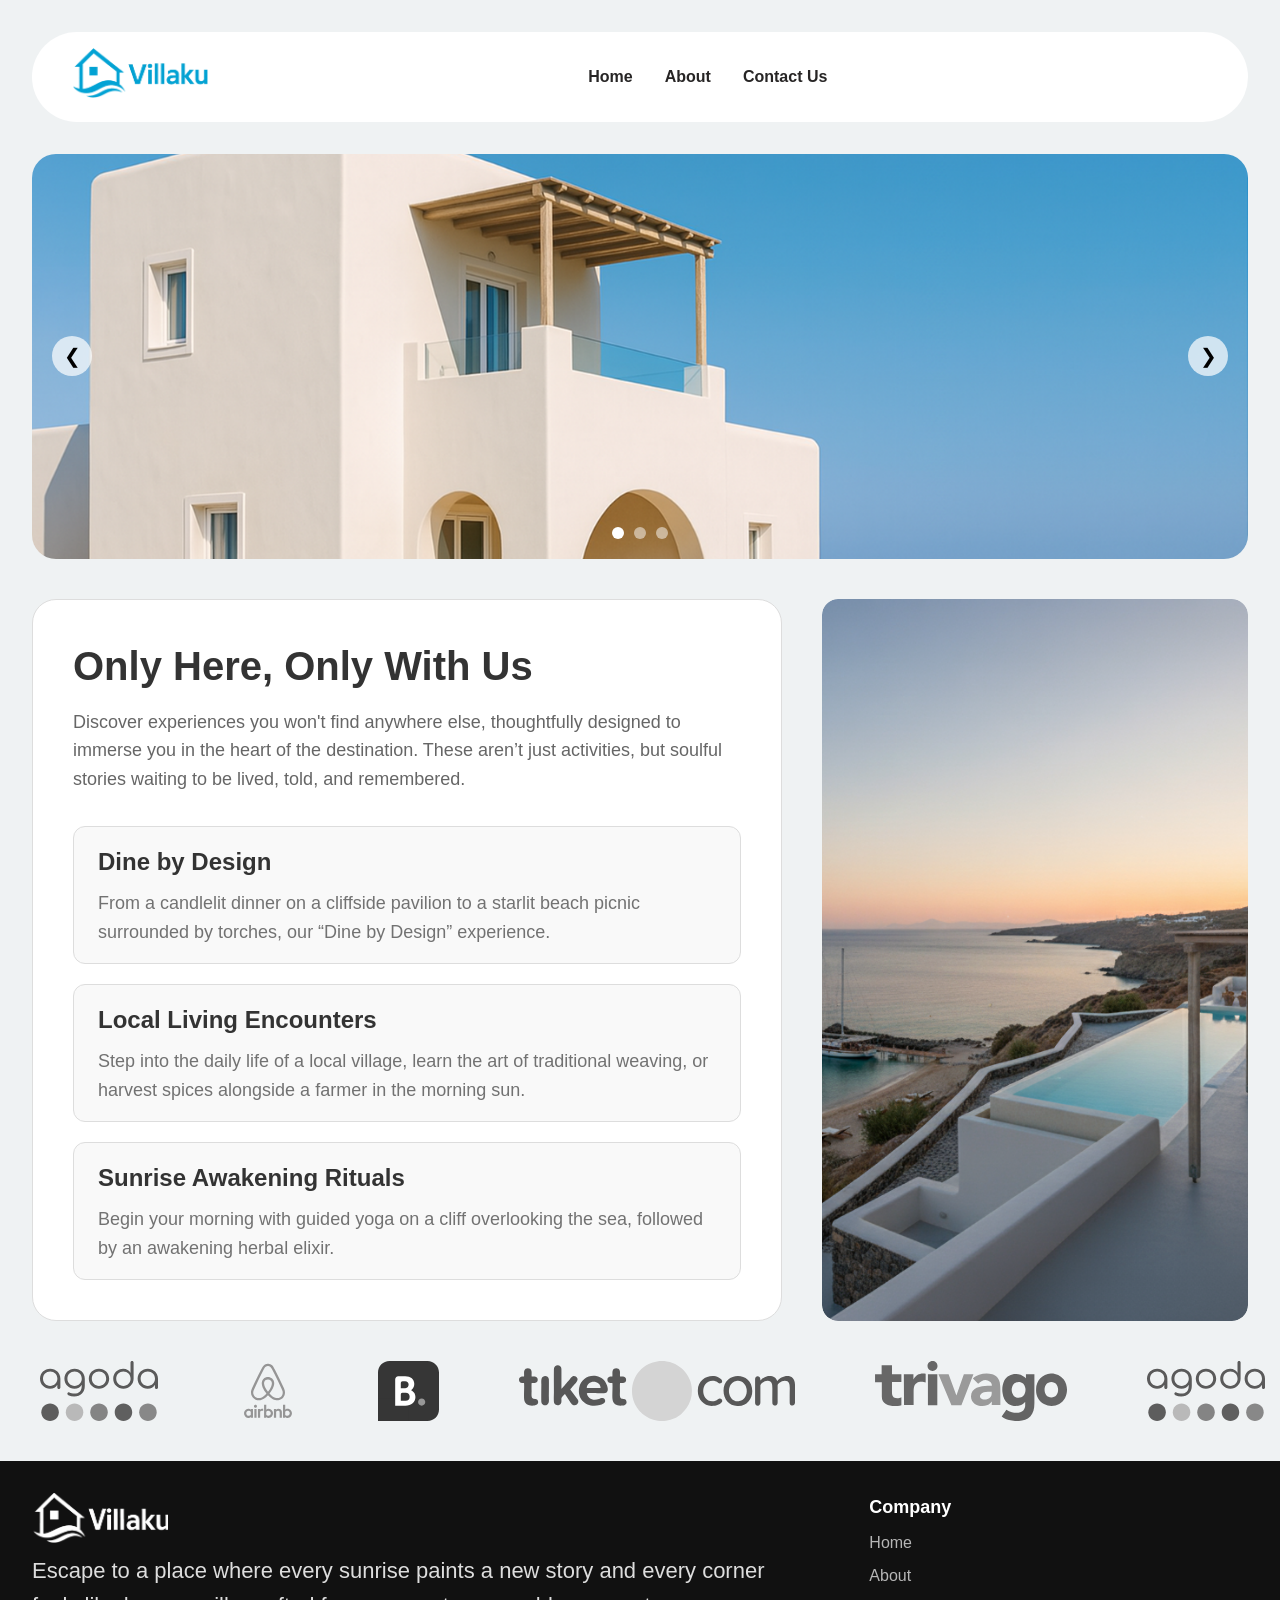
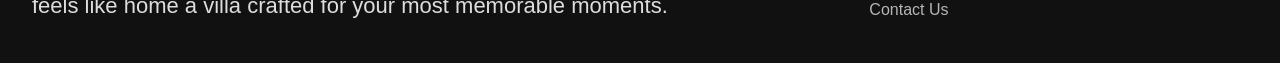
<file: index.html>
<!DOCTYPE html>
<html>
<head>
    <meta charset="UTF-8" />
    <title>Villaku</title>
    <link rel="icon" type="image/png" href="assets/logo/logo_mark.png"/>
    <link rel="stylesheet" href="style.css">
    <meta name="viewport" content="width=device-width, initial-scale=1.0">
</head>
<body class="container">
    <header>
        <nav class="navbar">
            <div class="logo-container">
                <img src="assets/logo/logo_villaku.png" class="logo" alt="Logo"/>
            </div>
            <button class="hamburger" aria-label="Menu">
                <span></span>
                <span></span>
                <span></span>
            </button>
            <ul class="nav-links">
                <li><a href="index.html">Home</a></li>
                <li><a href="about.html">About</a></li>
                <li><a href="contact.html">Contact Us</a></li>
            </ul>
        </nav>
    </header>
    <main>
        <section class="hero-image"></section>
        <section class="container-experience">
            <section class="experience-section" >
                <div class="experience-content">
                    <h1>Only Here, Only With Us</h1>
                    <p>
                    Discover experiences you won't find anywhere else, thoughtfully designed to immerse you in the heart of the destination. These aren’t just activities, but soulful stories waiting to be lived, told, and remembered.
                    </p>
                </div>
                <div class="experience-list">
                    <article class="experience-item">
                        <div>
                        <h2>Dine by Design</h2>
                        <p>From a candlelit dinner on a cliffside pavilion to a starlit beach picnic surrounded by torches, our “Dine by Design” experience.</p>
                        </div>
                </article>
                <article class="experience-item">
                        <div>
                        <h2>Local Living Encounters</h2>
                        <p>Step into the daily life of a local village, learn the art of traditional weaving, or harvest spices alongside a farmer in the morning sun.</p>
                        </div>
                </article>
                <article class="experience-item">
                        <div>
                        <h2>Sunrise Awakening Rituals</h2>
                        <p>Begin your morning with guided yoga on a cliff overlooking the sea, followed by an awakening herbal elixir.</p>
                        </div>
                </article>
                </div>
            </section>
            <aside class="image-aside">
                <img src="assets/hidden_gem.png" alt="Villa Experience">
            </aside>
        </section>
        <section class="logo-ticker">
            <div class="ticker-track">
                <img src="assets/logo partner/agoda.svg" alt="agoda">
                <img src="assets/logo partner/airbnb.svg" alt="airbnb">
                <img src="assets/logo partner/bookingcom.svg" alt="bookingcom">
                <img src="assets/logo partner/tiketcom.svg" alt="tiketcom">
                <img src="assets/logo partner/trivago.svg" alt="trivago">
                <!-- Looping (1) -->
                <img src="assets/logo partner/agoda.svg" alt="agoda">
                <img src="assets/logo partner/airbnb.svg" alt="airbnb">
                <img src="assets/logo partner/bookingcom.svg" alt="bookingcom">
                <img src="assets/logo partner/tiketcom.svg" alt="tiketcom">
                <img src="assets/logo partner/trivago.svg" alt="trivago">
                <!-- Looping (2) -->
                <img src="assets/logo partner/agoda.svg" alt="agoda">
                <img src="assets/logo partner/airbnb.svg" alt="airbnb">
                <img src="assets/logo partner/bookingcom.svg" alt="bookingcom">
                <img src="assets/logo partner/tiketcom.svg" alt="tiketcom">
                <img src="assets/logo partner/trivago.svg" alt="trivago">
            </div>
        </section>
    </main>
    <footer>
        <div class="description">
            <img src="assets/logo/logo_villaku_bw.png" class="logo" alt="Logo Black and White"/>
            <p>Escape to a place where every sunrise paints a new story and every corner feels like home a villa crafted for your most memorable moments.</p>
        </div>
        <div class="footer-link">
            <div>
                <h6>Company</h6>
                <ul>
                    <li><a href="index.html">Home</a></li>
                    <li><a href="about.html">About</a></li>
                    <li><a href="contact.html">Contact Us</a></li>
                </ul>
            </div>
            
        </div>
    </footer>
    <script src="script.js"></script>    
</body>
</html>
</file>
<file: style.css>
/* Reset dasar */
*{
    box-sizing: border-box;
    margin: 0;
    padding: 0;
    font-family: 'Plus Jakarta Sans', sans-serif;
}
/* Gaya umum */
.container{
    max-width: 100%;
    margin: 0;
}
body {
    background-color: #EFF2F3;
    color: #333;
    line-height: 1.6;
}
/* Gaya header */
header {
    text-align: center;
    margin-bottom: 40px;
    margin: 32px;
    position: relative;
    z-index: 1000;
}
/* Gaya navigasi */
.navbar{
    background-color: white;
    display: flex;
    align-items: center;
    justify-content: space-between;
    padding: 16px 40px;
    position: relative;
    border-radius: 100px;
    border-color: #c0c1c2;
    z-index: 1001;
}


/* logo */
.logo{
    height: 50px;
    width: auto;
}

/* Menu Navigasi ditengah*/
.nav-links{
    flex: 1;
    display: flex;
    justify-content: center;
    list-style: none;
    gap: 2rem;
}
.nav-links a{
    color: rgb(39, 37, 37);
    text-decoration: none;
    font-weight: bold;
}
.nav-links a:hover{
    text-decoration: underline;
}

  .hamburger{
    display: none;
    flex-direction: column;
    justify-content: space-between;
    width: 24px;
    height: 18px;
    cursor: pointer;
    border: none;
  }
  .hamburger span{
    height: 3px;
    background: #111;
    border-radius: 4px;
    transition: all 0.3s ease;
  }
  .hamburger.active span:nth-child(1){
    transform: rotate(45deg) translate(5px, 5px);
  }
  .hamburger.active span:nth-child(2){
    opacity: 0;
  }
  .hamburger.active span:nth-child(3){
    transform: rotate(-45deg) translate(5px, -5px);
  }

main{
    display: flex;
    flex-direction:column;
    gap: 40px;
    margin: 0 auto;
}
.hero-image {
  margin-left: 32px;
  margin-right: 32px;
  width: auto;
  height: 45vh;
  background-size: cover;
  background-position: center;
  background-repeat: no-repeat;
  position: relative;
  border-radius: 24px;
  overflow: hidden;
  transition: background-image 0.5s ease-in-out;
}

/* Slider Controls */
.slider-nav {
  position: absolute;
  top: 50%;
  transform: translateY(-50%);
  background: rgba(255, 255, 255, 0.7);
  border: none;
  width: 40px;
  height: 40px;
  border-radius: 50%;
  cursor: pointer;
  font-size: 20px;
  display: flex;
  align-items: center;
  justify-content: center;
  transition: background-color 0.3s;
}

.slider-nav:hover {
  background: rgba(255, 255, 255, 0.9);
}

.slider-nav.prev {
  left: 20px;
}

.slider-nav.next {
  right: 20px;
}

.slider-dots {
  position: absolute;
  bottom: 20px;
  left: 50%;
  transform: translateX(-50%);
  display: flex;
  gap: 10px;
}

.slider-dot {
  width: 12px;
  height: 12px;
  border-radius: 50%;
  background: rgba(255, 255, 255, 0.5);
  border: none;
  cursor: pointer;
  transition: background-color 0.3s;
}

.slider-dot.active {
  background: white;
  border-radius: 16px;
}


/* Kolom Kiri */
.container-experience{
    display: flex;
    gap: 40px;
    margin-left: 32px ;
    margin-right: 32px ;
}
/* ----------Section Exp---------- */
.experience-section {
  display: flex;
  flex-direction:column;
  gap: 32px;
  padding: 40px;
  background-color: white;
  border-radius: 24px;
  border: 1px solid #ddd; /* Warna border yang lebih lembut */
  justify-content: space-between;
  align-items: stretch;
  flex-wrap: wrap;
}

/* Container experience-content */
.experience-content {
  background: #fff;
  flex: 2;
}

.experience-content h1 {
  font-size: 2.5rem;
  margin-bottom: 1rem;
  line-height: 1.3;
}

.experience-content p {
  color: #666;
  max-width: 100%;
  line-height: 1.6;
  font-size: 18px;
}

/* Container experience-item */
.experience-list{
    flex: 2;
    display: flex;
    flex-direction: column;
    gap: 20px;
}
/* List Item */
.experience-item {
  display: flex;
  justify-content: space-between;
  align-items: center;
  border: 1px solid #ddd;
  padding: 16px 24px;
  border-radius: 12px;
  background-color: #f9f9f9;
  transition: all 0.3s ease;
}
.experience-item h2 {
  margin: 0 0 0.5rem 0;
  font-size: 24px;
}

.experience-item p {
  margin: 0;
  color: #727272;
  font-size: 18px;
}

.experience-item:hover {
  background-color: #e8ecf1; /* warna latar saat hover */
  border-radius: 8px;
  padding: 1.5rem;
  transition: all 0.3s ease;
  box-shadow: 0 4px 8px rgba(0, 0, 0, 0.05);
}

/* Kolom Kanan */
.image-aside {
  flex: 1;
  min-width: 35%;
  height: auto;
  border-radius: 16px;
  overflow: hidden;
}

.image-aside img {
  width: 100%;
  height: 100%;
  object-fit: cover;
  border-radius: 16px;
}

.logo-ticker{
  overflow: hidden;
  width: 100%;
  padding-bottom: 40px;
}
.ticker-track{
  display: flex;
  width: fit-content;
  animation: ticker 30s linear infinite;
}

.ticker-track img{
  height: 60px;
  margin: 0 40px;
  flex-shrink: 0;
  filter: grayscale(100%);
  transition: filter 0.3s;
}
.ticker-track img:hover {
  filter: none;
}
/* Animasi bergerak ke kiri */
@keyframes ticker {
  0% { transform: translateX(0); }
  100% { transform: translateX(-33.33%); }
}
/* Footer */
footer{
  display: flex;
  justify-content: space-between;
  flex-wrap: wrap;
  padding: 32px;
  background-color: #111;
  color: white;
  align-items: flex-start;
  gap: 80px;
}

.description{
  flex: 2;
  font-size: 22px;
  font-weight: 400;
  color: #ddd;
  flex-direction: row;
}
.footer-link{
  display: flex;
  flex: 1;
  align-items: flex-start;
  gap: 40px;
  flex-wrap: wrap;
}

.footer-link ul{
  list-style: none;
  padding: 0;
}
.footer-link li{
  padding-bottom: 8px;
}
.footer-link a{
  color: rgb(182, 182, 182);
  text-decoration: none;
}

.footer-link h6{
  padding-bottom: 8px;
  font-size: 18px;
  color: white;
  text-decoration: none;
}

/* ========== Page Hero Styles ========== */
.page-hero {
  margin: 0 32px;
  padding: 80px 40px;
  background: linear-gradient(135deg, #1e90ff 0%, #00bfff 100%);
  border-radius: 24px;
  text-align: center;
  color: white;
}

.page-hero-content h1 {
  font-size: 3rem;
  margin-bottom: 1rem;
}

.page-hero-content p {
  font-size: 1.5rem;
  opacity: 0.9;
}

/* ========== Contact Page Styles ========== */
.contact-container {
  margin: 0 32px 40px;
  display: grid;
  grid-template-columns: 1fr 1fr;
  gap: 40px;
  align-items: start;
}

.contact-image {
  width: 100%;
  height: 100%;
  min-height: 600px;
  border-radius: 24px;
  overflow: hidden;
  position: sticky;
  top: 40px;
}

.contact-image img {
  width: 100%;
  height: 100%;
  object-fit: cover;
  border-radius: 24px;
}

.contact-form {
  background: white;
  padding: 40px;
  border-radius: 24px;
  height: fit-content;
}

.contact-form h2 {
  font-size: 2rem;
  margin-bottom: 2rem;
}

.form-group {
  margin-bottom: 1.5rem;
}

.form-group label {
  display: block;
  margin-bottom: 0.5rem;
  font-weight: 600;
  color: #333;
}

.form-group input,
.form-group select,
.form-group textarea {
  width: 100%;
  padding: 12px;
  border: 1px solid #ddd;
  border-radius: 8px;
  font-size: 1rem;
  font-family: inherit;
  transition: border-color 0.3s ease;
}

.form-group input:focus,
.form-group select:focus,
.form-group textarea:focus {
  outline: none;
  border-color: #1e90ff;
}

.submit-button {
  width: 100%;
  padding: 15px;
  background: #1e90ff;
  color: white;
  border: none;
  border-radius: 8px;
  font-size: 1.1rem;
  font-weight: 600;
  cursor: pointer;
  transition: background-color 0.3s ease;
}

.submit-button:hover {
  background: #0066cc;
}

/* Responsif */
@media (max-width: 768px) {
  main{
    gap: 24px;
}
  .hamburger{
    display: flex;
  }
  .nav-links{
    display: none;
    flex-direction: column;
    gap: 16px;
    position: absolute;
    top: 70px;
    right: 32px;
    padding: 16px;
    box-shadow: 0 2px 8px rgba(0, 0, 0, 0.15);
    z-index: 1002;
  }
  .nav-links.active{
    display: flex;
    background-color: white;
    border-radius: 8px;
  }

  .hero-image {
    aspect-ratio: 16/9;
    max-height: 60vh;
    /* height: 40vh;
    min-height: 200px;
    max-height: 400px; */
  }
  .experience-section {
    flex-direction: column;
    padding: 24px;
  }

  .image-aside {
    display: none;
  }

  .experience-content {
    width: 100%;
  }

  footer{
    flex-direction: column;
    align-items: flex-start;
    gap: 32px;
  }
  .description,
  .footer-link {
    width: 100%;
  }

  /* Page Hero Responsive */
  .page-hero {
    margin: 0 16px 24px;
    padding: 40px 24px;
  }

  .page-hero-content h1 {
    font-size: 2rem;
  }

  .page-hero-content p {
    font-size: 1.2rem;
  }

  /* Contact Page Responsive */
  .contact-container {
    margin: 0 16px 24px;
    grid-template-columns: 1fr;
  }

  .contact-image {
    position: static;
    min-height: 300px;
  }

  .contact-form {
    padding: 24px;
  }
}
</file>
